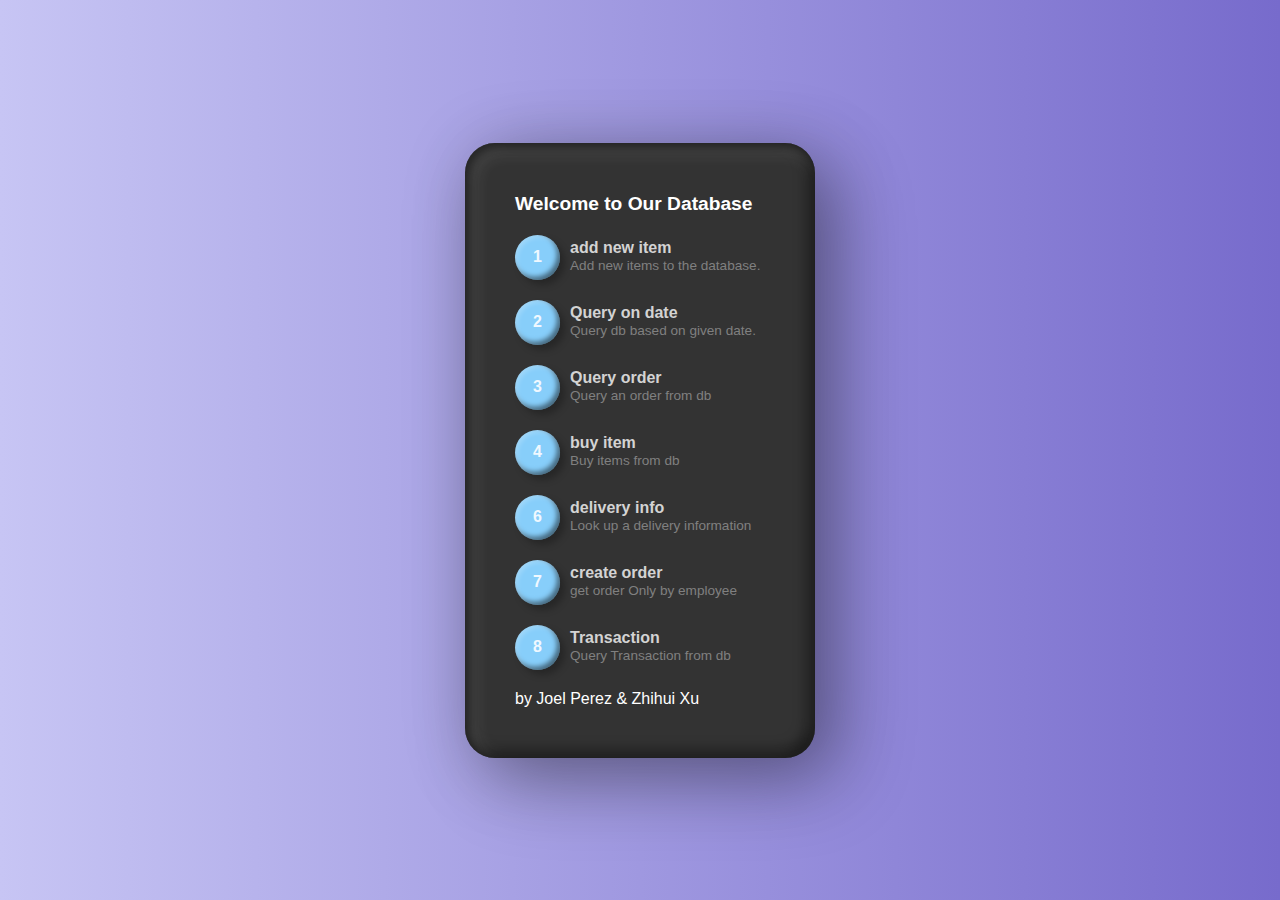
<file: project/index.html>
<!DOCTYPE html>
<html>
<head>
<link rel="stylesheet" type="text/css" href="style.css">
</head>
<body>

<!-- <ul>
  <li><a class="active" href="index.html">Welcome</a></li>
  <li><a href="C/addItem.php">add new item</a></li>
  <li><a href="C/queryDates.php">Query on date</a></li>
  <li><a href="C/queryOrder.php">Query order</a></li>
  <li><a href="C/buyItem.php">buy item</a></li>
  <li><a href="C/queryCustomers.php">customer info</a></li>
  <li><a href="C/queryDelivery.php">delivery info</a></li>
  <li style="float:right"><a href="C/createOrderPrivate.php">create order</a></li>
</ul>

<div style="float:right">
  <h1 style="color:#333;">Weclome To Our Database</h1>
  <p>Please navigate to one of the following links to modify or access the database.</p><br>
</div> -->

<div class="container">
  <h3>Welcome to Our Database</h3>
  <div class="list" onclick="window.location.href='C/addItem.php'">
      <div class="rank"><span>1</span></div>
      <div class="creator">
          <h4>add new item</h4>
          <p>Add new items to the database.</p>
      </div>
  </div>
  
  <div class="list"onclick="window.location.href='C/queryDates.php'">
      <div class="rank"><span>2</span></div>
      <div class="creator">
          <h4>Query on date</h4>
          <p>Query db based on given date.</p>
      </div>
  </div>
  <div class="list"onclick="window.location.href='C/queryOrder.php'">
      <div class="rank"><span>3</span></div>
      <div class="creator">
          <h4>Query order</h4>
          <p>Query an order from db</p>
      </div>
  </div>
  <div class="list"onclick="window.location.href='C/buyItem.php'">
      <div class="rank"><span>4</span></div>
      <div class="creator">
          <h4>buy item</h4>
          <p>Buy items from db</p>
      </div>
  </div>
  <div class="list"onclick="window.location.href='C/queryDelivery.php'">
      <div class="rank"><span>6</span></div>
      <div class="creator">
          <h4>delivery info</h4>
          <p>Look up a delivery information</p>
      </div>
  </div>
  <div class="list"onclick="window.location.href='C/createOrderPrivate.php'">
      <div class="rank"><span>7</span></div>
      <div class="creator">
          <h4>create order</h4>
          <p>get order Only by employee</p>
      </div>
  </div>
  <div class="list"onclick="window.location.href='C/Query_Transaction.php'">
    <div class="rank"><span>8</span></div>
    <div class="creator">
        <h4>Transaction</h4>
        <p>Query Transaction from db</p>
    </div>
</div>
<p style="color:white;">by Joel Perez & Zhihui Xu</p>
</div>

</body>
</html>
</file>
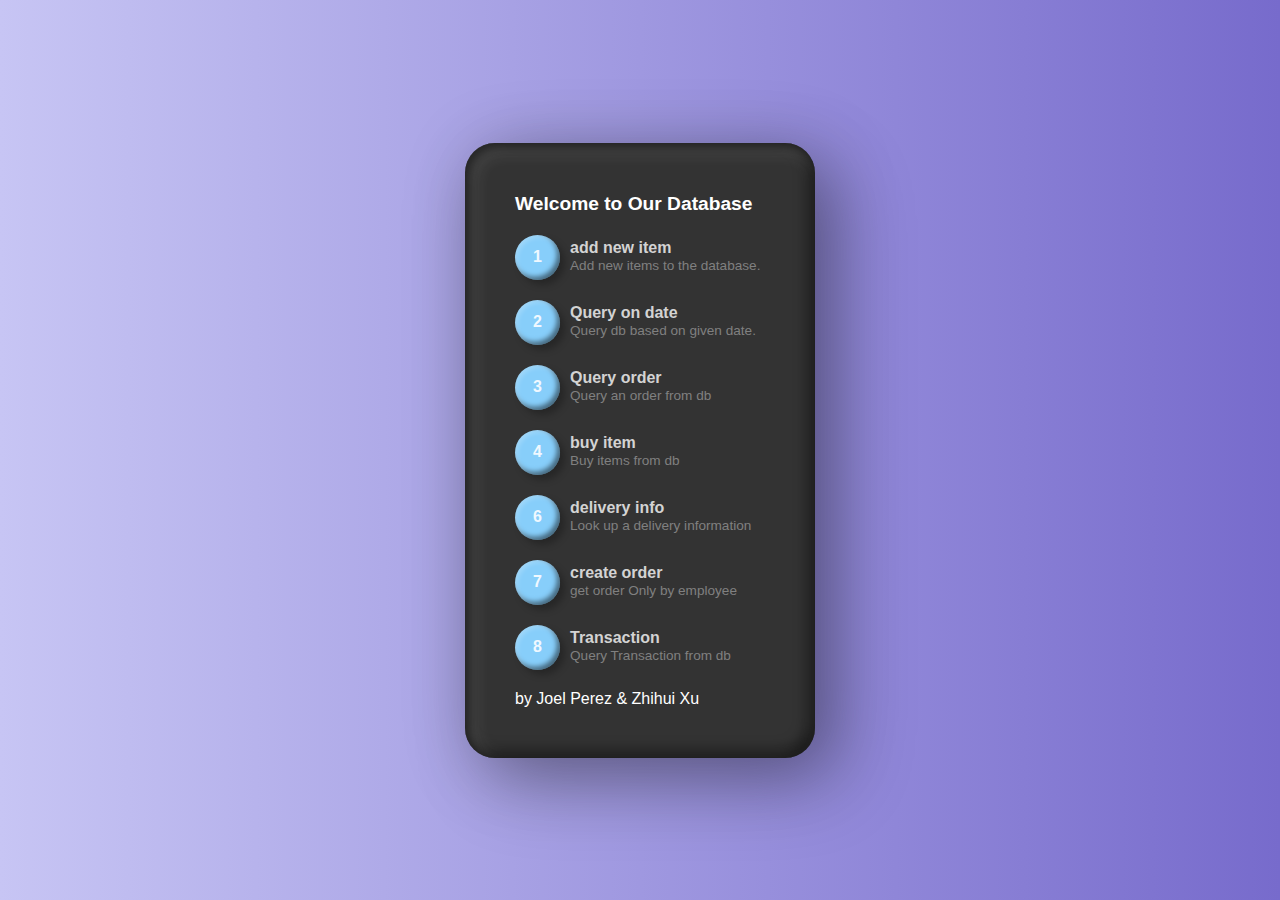
<file: PROJECTRAW/homepage/index.html>
<!DOCTYPE html>
<html>
<head>
<link rel="stylesheet" type="text/css" href="style.css">
</head>
<body>

<!-- <ul>
  <li><a class="active" href="index.html">Welcome</a></li>
  <li><a href="C/addItem.php">add new item</a></li>
  <li><a href="C/queryDates.php">Query on date</a></li>
  <li><a href="C/queryOrder.php">Query order</a></li>
  <li><a href="C/buyItem.php">buy item</a></li>
  <li><a href="C/queryCustomers.php">customer info</a></li>
  <li><a href="C/queryDelivery.php">delivery info</a></li>
  <li style="float:right"><a href="C/createOrderPrivate.php">create order</a></li>
</ul>

<div style="float:right">
  <h1 style="color:#333;">Weclome To Our Database</h1>
  <p>Please navigate to one of the following links to modify or access the database.</p><br>
</div> -->

<div class="container">
  <h3>Welcome to Our Database</h3>
  <div class="list" onclick="window.location.href='C/addItem.php'">
      <div class="rank"><span>1</span></div>
      <div class="creator">
          <h4>add new item</h4>
          <p>Add new items to the database.</p>
      </div>
  </div>
  
  <div class="list"onclick="window.location.href='C/queryDates.php'">
      <div class="rank"><span>2</span></div>
      <div class="creator">
          <h4>Query on date</h4>
          <p>Query db based on given date.</p>
      </div>
  </div>
  <div class="list"onclick="window.location.href='C/queryOrder.php'">
      <div class="rank"><span>3</span></div>
      <div class="creator">
          <h4>Query order</h4>
          <p>Query an order from db</p>
      </div>
  </div>
  <div class="list"onclick="window.location.href='C/buyItem.php'">
      <div class="rank"><span>4</span></div>
      <div class="creator">
          <h4>buy item</h4>
          <p>Buy items from db</p>
      </div>
  </div>
  <div class="list"onclick="window.location.href='C/queryDelivery.php'">
      <div class="rank"><span>6</span></div>
      <div class="creator">
          <h4>delivery info</h4>
          <p>Look up a delivery information</p>
      </div>
  </div>
  <div class="list"onclick="window.location.href='C/createOrderPrivate.php'">
      <div class="rank"><span>7</span></div>
      <div class="creator">
          <h4>create order</h4>
          <p>get order Only by employee</p>
      </div>
  </div>
  <div class="list"onclick="window.location.href='C/queryTransaction.php'">
    <div class="rank"><span>8</span></div>
    <div class="creator">
        <h4>Transaction</h4>
        <p>Query Transaction from db</p>
    </div>
</div>
<p style="color:white;">by Joel Perez & Zhihui Xu</p>
</div>

</body>
</html>
</file>
<file: project/style.css>
*{
    margin: 0;
    padding: 0;
    box-sizing: border-box;
    font-family: 'Poppins',sans-serif;
}
body{
    display: flex;
    justify-content: center;
    align-items: center;
    min-height: 100vh;
    background: linear-gradient(90deg, #C7C5F4, #776BCC);
}
ul {
    list-style-type: none;
    margin: 0;
    padding: 0;
    overflow: hidden;
    background-color: #333;
  }
  
  li {
    float: left;
  }
  
  li a {
    display: block;
    color: white;
    text-align: center;
    padding: 14px 16px;
    text-decoration: none;
  }
  
  li a:hover:not(.active) {
    background-color: #111;
  }
  
  .active {
    background-color: #04AA6D;
  }
  h1{
    font-size:300%;
  }
  .center {
  display: flex;
  height: 350px;
  align-items: center;
  }
  .center a{
    border: 5px solid black;
  }
.container{
    position: relative;
    width: 350px;
    min-height: 500px;
    background: #333;
    border-radius: 30px;
    padding: 50px;
    box-shadow: 25px 25px 75px rgba(0, 0, 0, 0.25),
    10px 10px 70px rgba(0, 0, 0, 0.25),
    inset 5px 5px 10px rgba(0, 0, 0, 0.5),
    inset 5px 5px 20px rgba(255, 255, 255, 0.2),
    inset -5px -5px 15px rgba(0, 0, 0, 0.75);
}
.container h3{
    color:white;
    font-weight: 700;
    font-size: 1.2em;
}
.container .list{
    position: relative;
    display: flex;
    align-items: center;
    margin: 20px 0;
    cursor: pointer;
}
.container .list::before{
    content: '';
    position: absolute;
    top:0;
    left: 0;
    width: 45px;
    height: 45px;
    background: lightskyblue;
    border-radius: 22.5px;
    box-shadow: 5px 5px 7px rgba(0, 0, 0, 0.25),
    inset 2px 2px 5px rgba(255, 255, 255, 0.25),
    inset -3px -3px 5px rgba(0, 0, 0, 0.5);
    transition: 0.5s;
}
.container .list:hover::before{
    width: 100%;
}
.container .list .rank{
    position: relative;
    min-width: 45px;
    height: 45px;
    /* background: white; */
    display: flex;
    justify-content: center;
    align-items: center;
    border-radius: 50%;
    margin-right: 10px;
}
.container .list .rank::before{
    content: '';
    position: absolute;
    /* top: 6px; */
    width: 30px;
    height: 30px;
    background: #333;
    border-radius: 30px;
    transform: scale(0);
    transition: 0.5s;
}

.container .list:hover .rank::before{
    transform: scale(1);
}

.container .list .rank span{
    position: relative;
    font-weight: 600;
    font-size: 1em;
    color: aliceblue;
    transition: 0.5s;
}
.container .list .creator{
    position: relative;
    line-height: 1.15em;
}
.container .list .creator h4{
    font-weight: 600;
    color:lightgray;
    transition: 0.5s;
}
.container .list .creator p{
    font-weight: 400;
    color:grey;
    font-size: 0.85em;
    transition:0.5s;
}

.container .list:hover .creator h4,
.container .list:hover .creator p{
    color:#fff;
}
</file>
<file: PROJECTRAW/homepage/style.css>
*{
    margin: 0;
    padding: 0;
    box-sizing: border-box;
    font-family: 'Poppins',sans-serif;
}
body{
    display: flex;
    justify-content: center;
    align-items: center;
    min-height: 100vh;
    background: linear-gradient(90deg, #C7C5F4, #776BCC);
}
ul {
    list-style-type: none;
    margin: 0;
    padding: 0;
    overflow: hidden;
    background-color: #333;
  }
  
  li {
    float: left;
  }
  
  li a {
    display: block;
    color: white;
    text-align: center;
    padding: 14px 16px;
    text-decoration: none;
  }
  
  li a:hover:not(.active) {
    background-color: #111;
  }
  
  .active {
    background-color: #04AA6D;
  }
  h1{
    font-size:300%;
  }
  .center {
  display: flex;
  height: 350px;
  align-items: center;
  }
  .center a{
    border: 5px solid black;
  }
.container{
    position: relative;
    width: 350px;
    min-height: 500px;
    background: #333;
    border-radius: 30px;
    padding: 50px;
    box-shadow: 25px 25px 75px rgba(0, 0, 0, 0.25),
    10px 10px 70px rgba(0, 0, 0, 0.25),
    inset 5px 5px 10px rgba(0, 0, 0, 0.5),
    inset 5px 5px 20px rgba(255, 255, 255, 0.2),
    inset -5px -5px 15px rgba(0, 0, 0, 0.75);
}
.container h3{
    color:white;
    font-weight: 700;
    font-size: 1.2em;
}
.container .list{
    position: relative;
    display: flex;
    align-items: center;
    margin: 20px 0;
    cursor: pointer;
}
.container .list::before{
    content: '';
    position: absolute;
    top:0;
    left: 0;
    width: 45px;
    height: 45px;
    background: lightskyblue;
    border-radius: 22.5px;
    box-shadow: 5px 5px 7px rgba(0, 0, 0, 0.25),
    inset 2px 2px 5px rgba(255, 255, 255, 0.25),
    inset -3px -3px 5px rgba(0, 0, 0, 0.5);
    transition: 0.5s;
}
.container .list:hover::before{
    width: 100%;
}
.container .list .rank{
    position: relative;
    min-width: 45px;
    height: 45px;
    /* background: white; */
    display: flex;
    justify-content: center;
    align-items: center;
    border-radius: 50%;
    margin-right: 10px;
}
.container .list .rank::before{
    content: '';
    position: absolute;
    /* top: 6px; */
    width: 30px;
    height: 30px;
    background: #333;
    border-radius: 30px;
    transform: scale(0);
    transition: 0.5s;
}

.container .list:hover .rank::before{
    transform: scale(1);
}

.container .list .rank span{
    position: relative;
    font-weight: 600;
    font-size: 1em;
    color: aliceblue;
    transition: 0.5s;
}
.container .list .creator{
    position: relative;
    line-height: 1.15em;
}
.container .list .creator h4{
    font-weight: 600;
    color:lightgray;
    transition: 0.5s;
}
.container .list .creator p{
    font-weight: 400;
    color:grey;
    font-size: 0.85em;
    transition:0.5s;
}

.container .list:hover .creator h4,
.container .list:hover .creator p{
    color:#fff;
}
</file>
